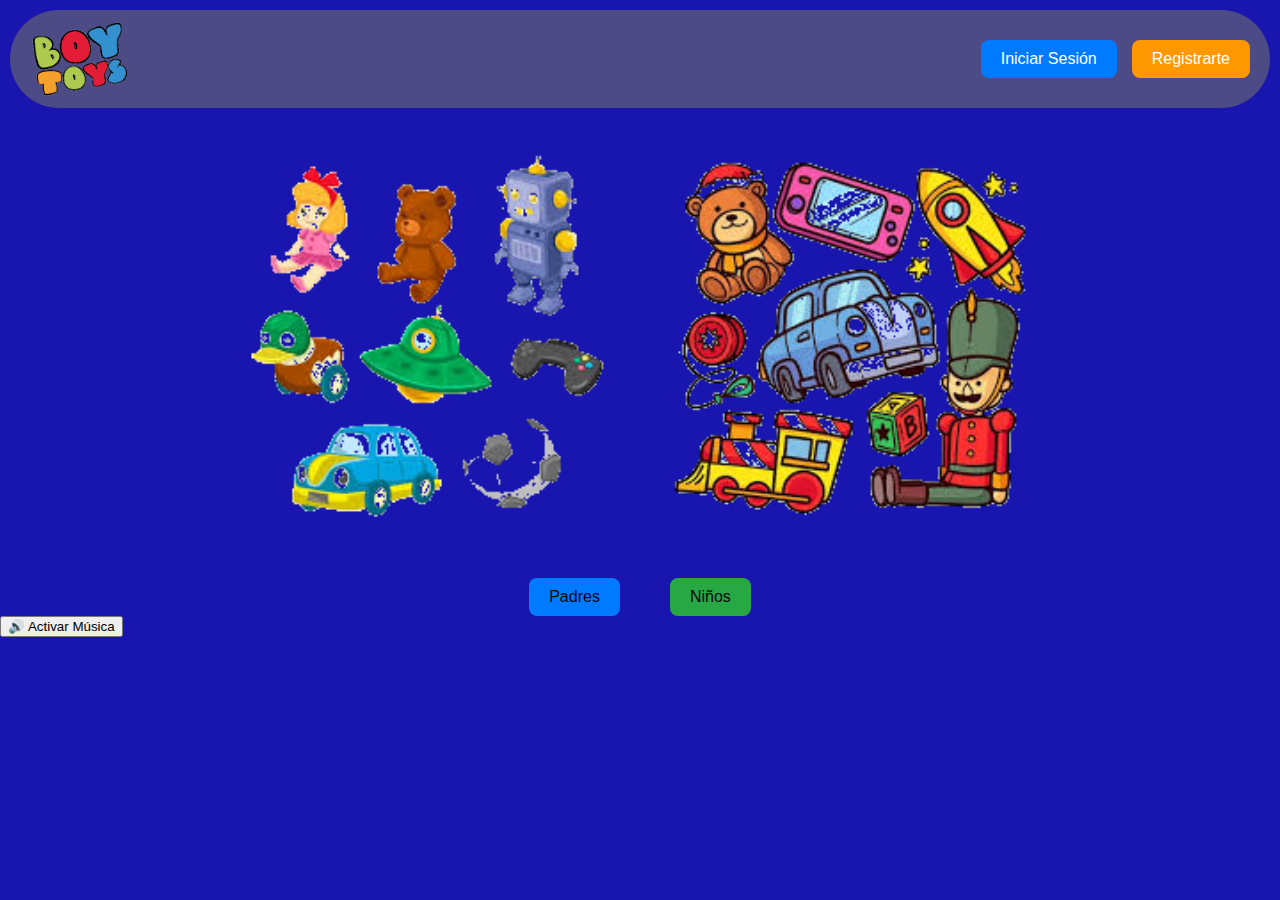
<file: index.html>
<!DOCTYPE html>
<html lang="es">
<head>
    <meta charset="UTF-8">
    <meta name="viewport" content="width=device-width, initial-scale=1.0">
    <link rel="stylesheet" href="style.css">
    <title>TOY-BOY</title>
</head>
<body>
    <header>
        <img class="logo" src="imagenes/logo.png" alt="logo">

        <nav id="navSesion">
            <button class="btn sesion" onclick="abrirModalSesion()">Iniciar Sesión</button>
            <button class="btn registro" onclick="abrirModal()">Registrarte</button>
        </nav>
    
        <div id="perfilUsuario" class="perfil oculto">
            <img src="imagenes/perfil.png" alt="Perfil">
            <span id="nombreUsuario">Usuario</span>
            <span class="flecha">▼</span>
            <button onclick="cerrarSesion()">Cerrar Sesión</button>
        </div>
    </header>    
    
    <div class="inicios">
        <img src="imagenes/juguetes 1.png" alt="Juguetes 1">
        <img src="imagenes/juguetes 2.png" alt="Juguetes 2">
    </div>

    <div class="botones">
        <button class="btn padres" onclick="window.open('paginas alternas/padres.html', '_blank')">Padres</button>
        <button class="btn niños"  onclick="window.open('paginas alternas/niños-niñas.html', '_blank')">Niños</button>
    </div>
    
    <audio id="audioFondo" loop>
        <source src="musica/Runaway.mp3" type="audio/mpeg">
        Tu navegador no soporta audio.
    </audio>
    
    <button id="btnMusica">🔊 Activar Música</button>

    <!--Modal de registro-->

    <div id="modalRegistro" class="modal">
        <div class="modal-content">
            <span class="close" onclick="cerrarModal()">&times;</span>
            <h2>registro</h2>
            <form>
                <label for="nombres y apellidos">Nombres y Apellidos</label>
                <input type="text" id="nombre" placeholder="Jose Perez" required>

                <label for="correo">Correo:</label>
                <input type="text" id="correo" placeholder="jose1230@gmail.com" required> 

                <label for="password">Contraseña:</label>
                <input type="text" id="password" placeholder="********" required>

                <button type="submit" class="btn registro">Registrarse</button>
            </form>
        </div>
    </div>

    <!--Modal iniciar secion-->
    
    <div id="modalSesion1" class="modal1">
        <div class="modal-content1">
            <span class="close1" onclick="cerrarModalSesion()">&times;</span>
            <h2>Iniciar Sesión</h2>
            <form>
                <label for="correo">Correo:</label>
                <input type="email" id="correoSesion" placeholder="correo@gmail.com" required>
    
                <label for="password">Contraseña:</label>
                <input type="password" id="passwordSesion" placeholder="********" required>
    
                <button type="submit" class="btn sesion">Ingresar</button>
            </form>
        </div>
    </div>

    <script src="index.js"></script>
    <script src="jssesioni.js"></script>
</body>
</html>
</file>
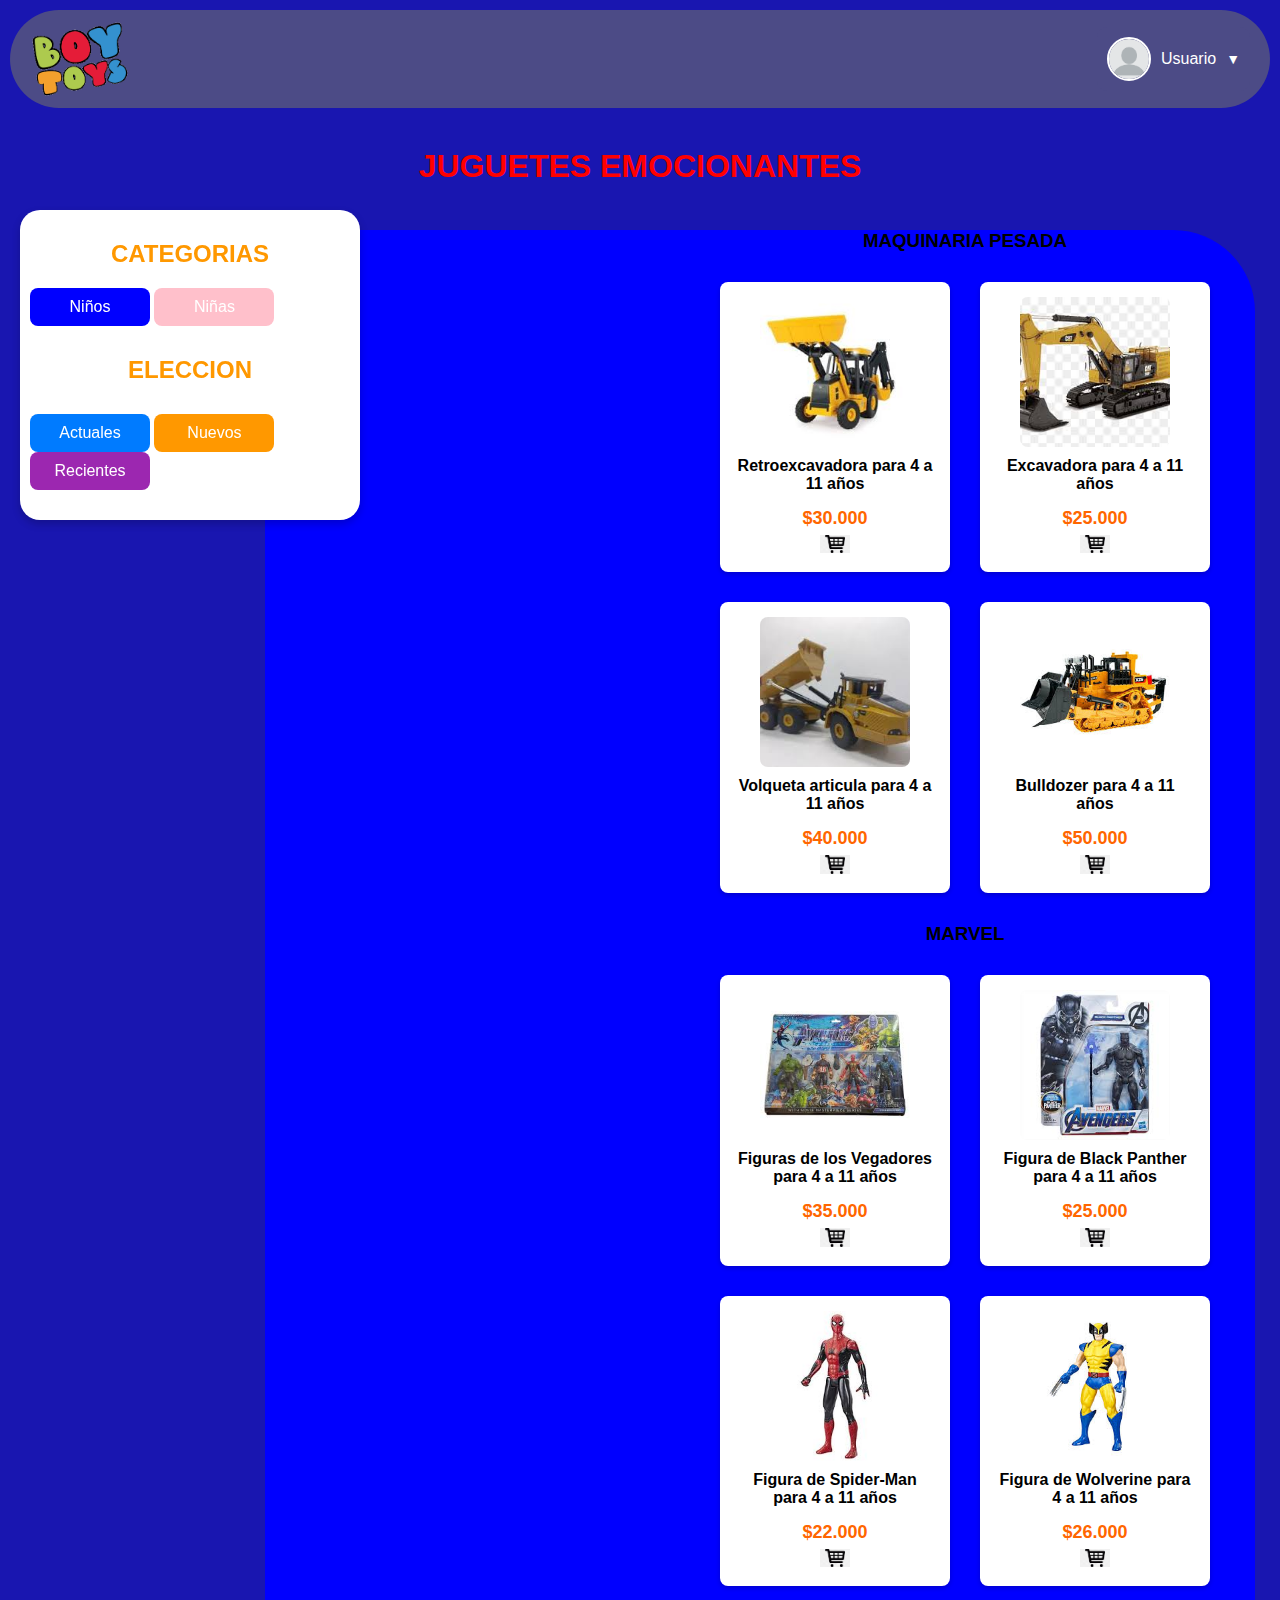
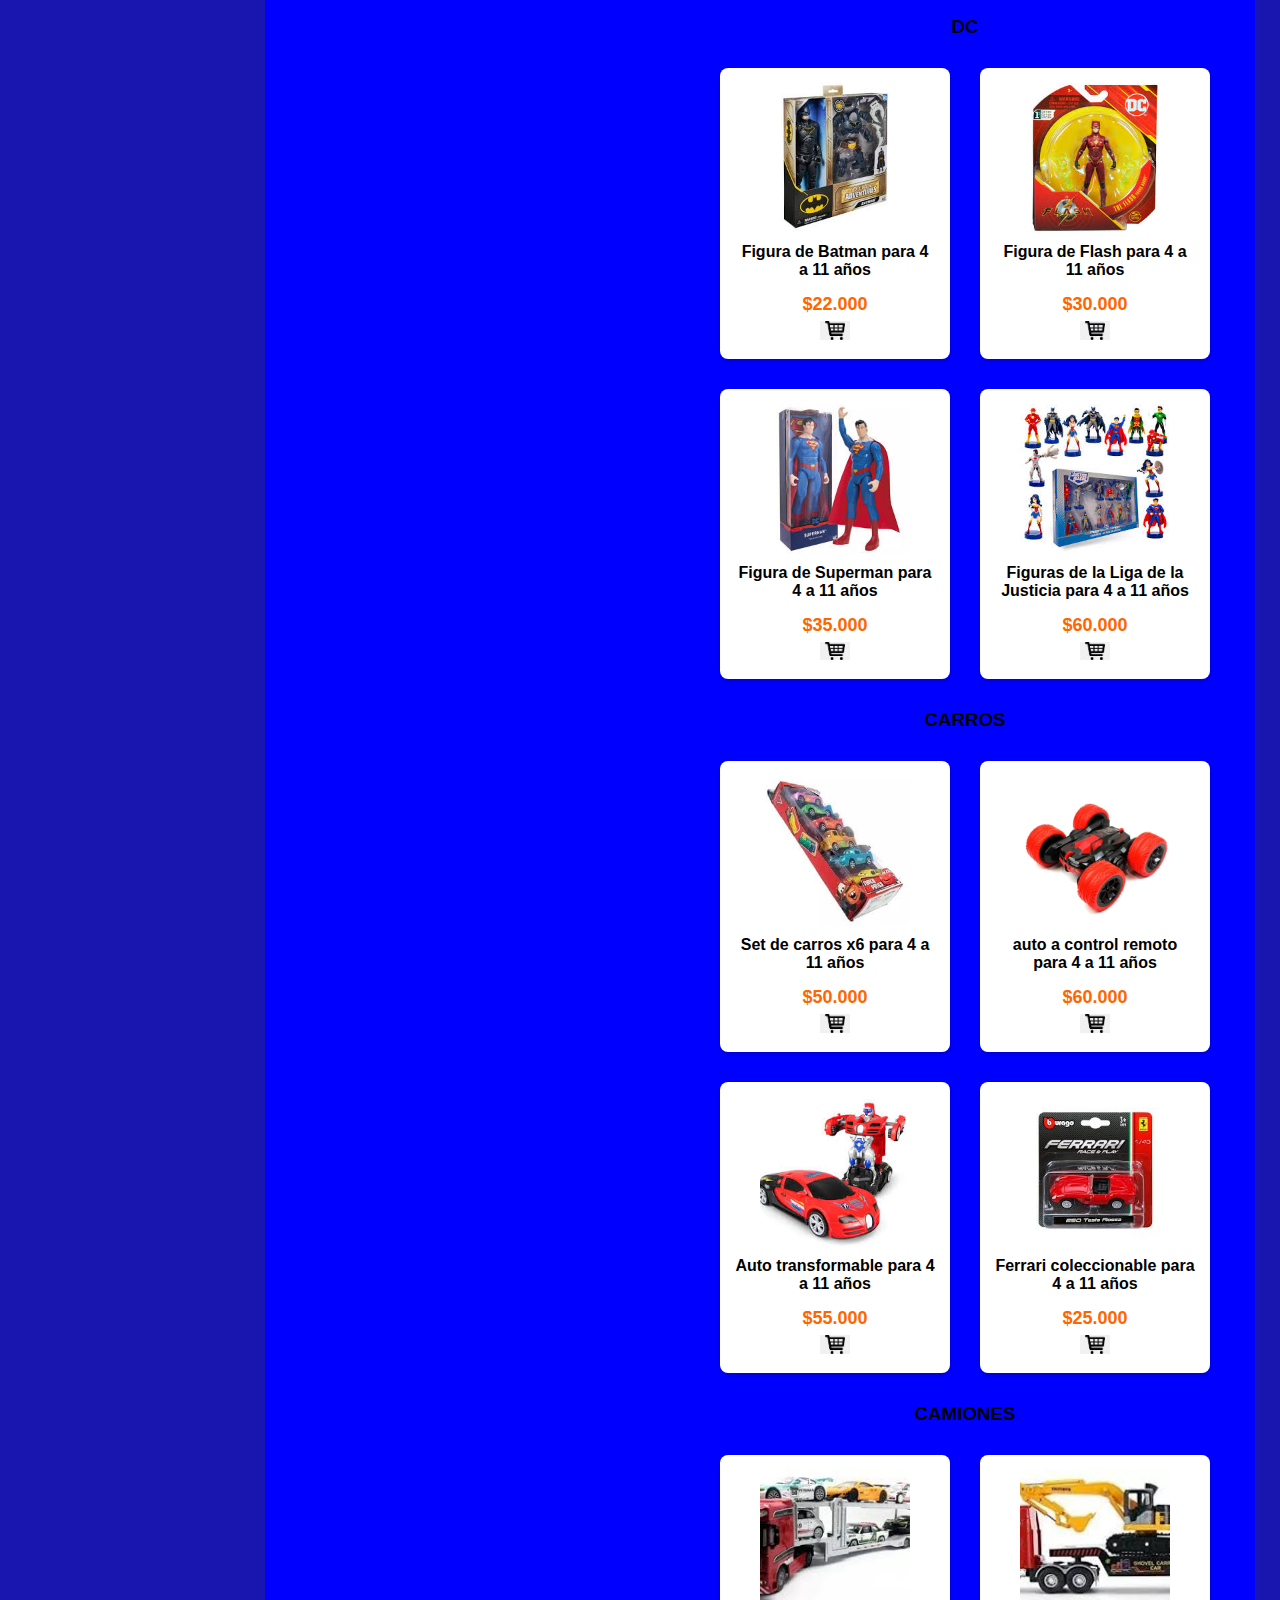
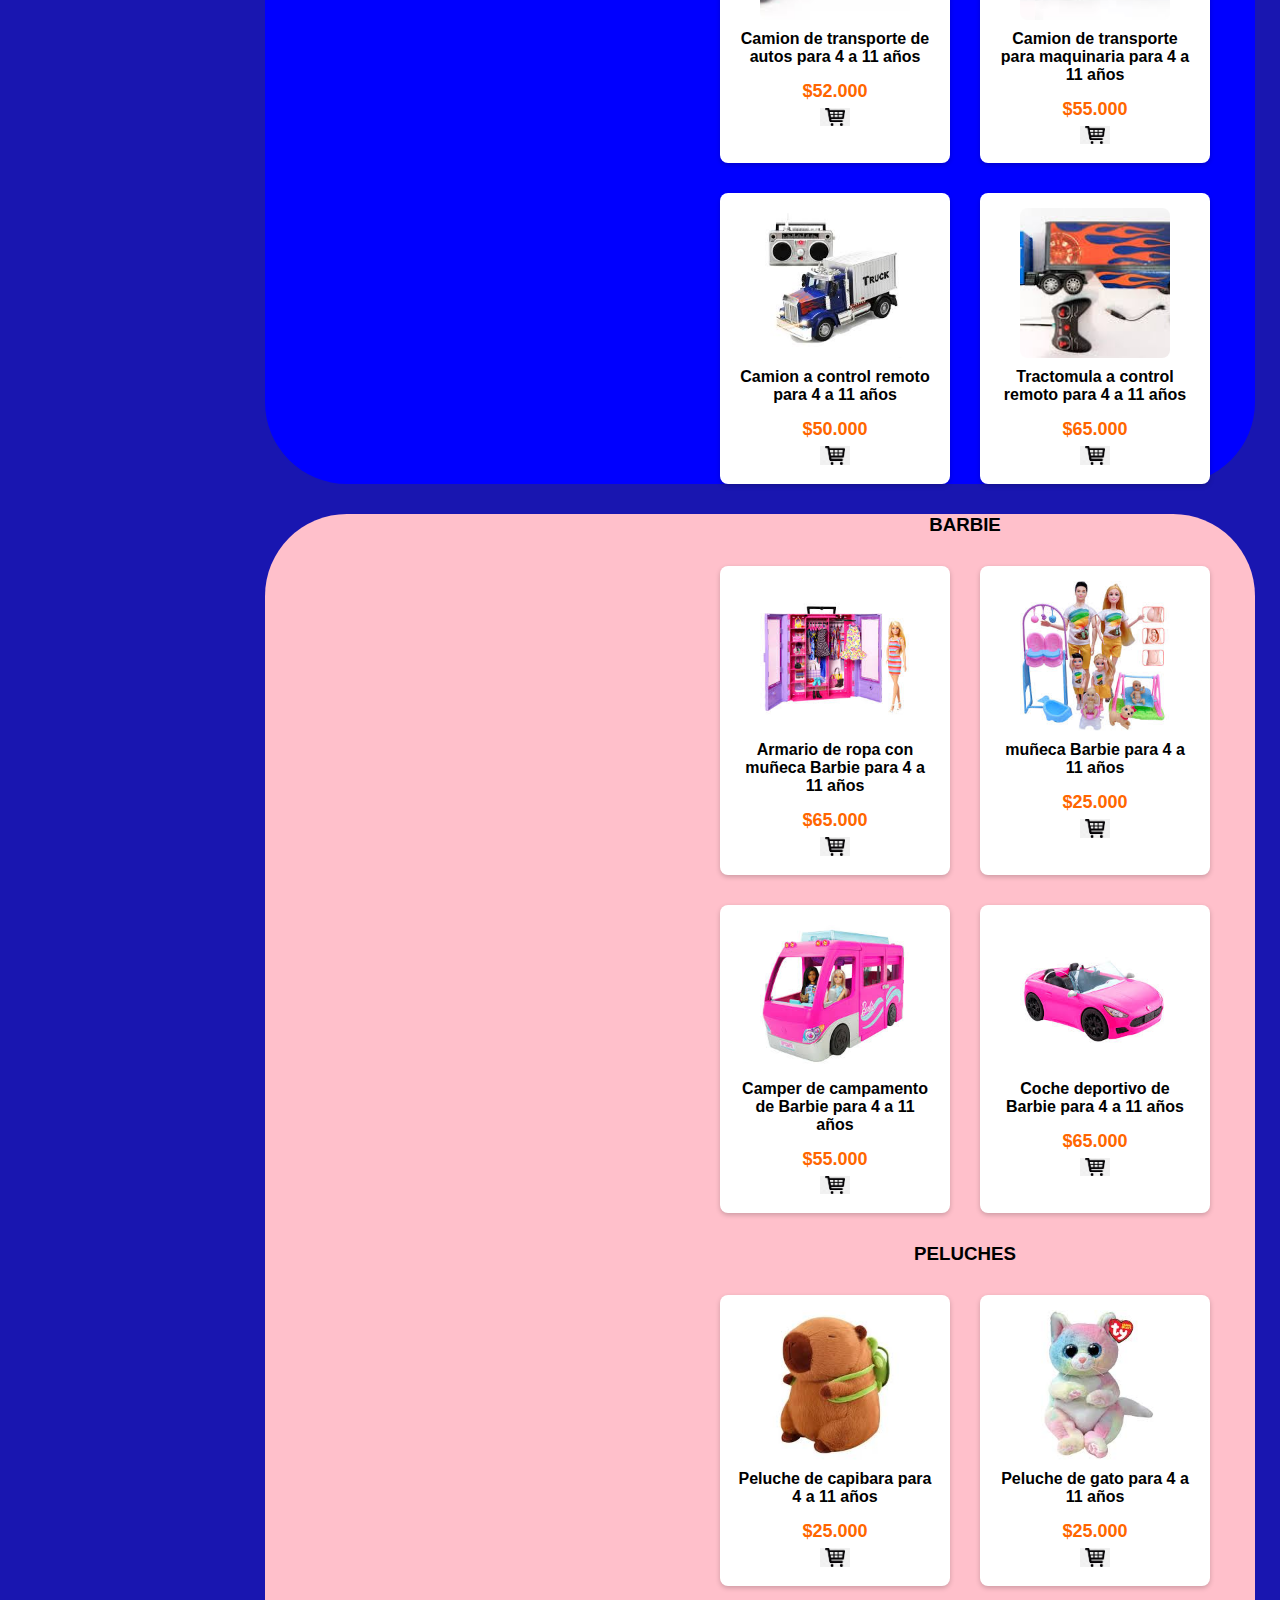
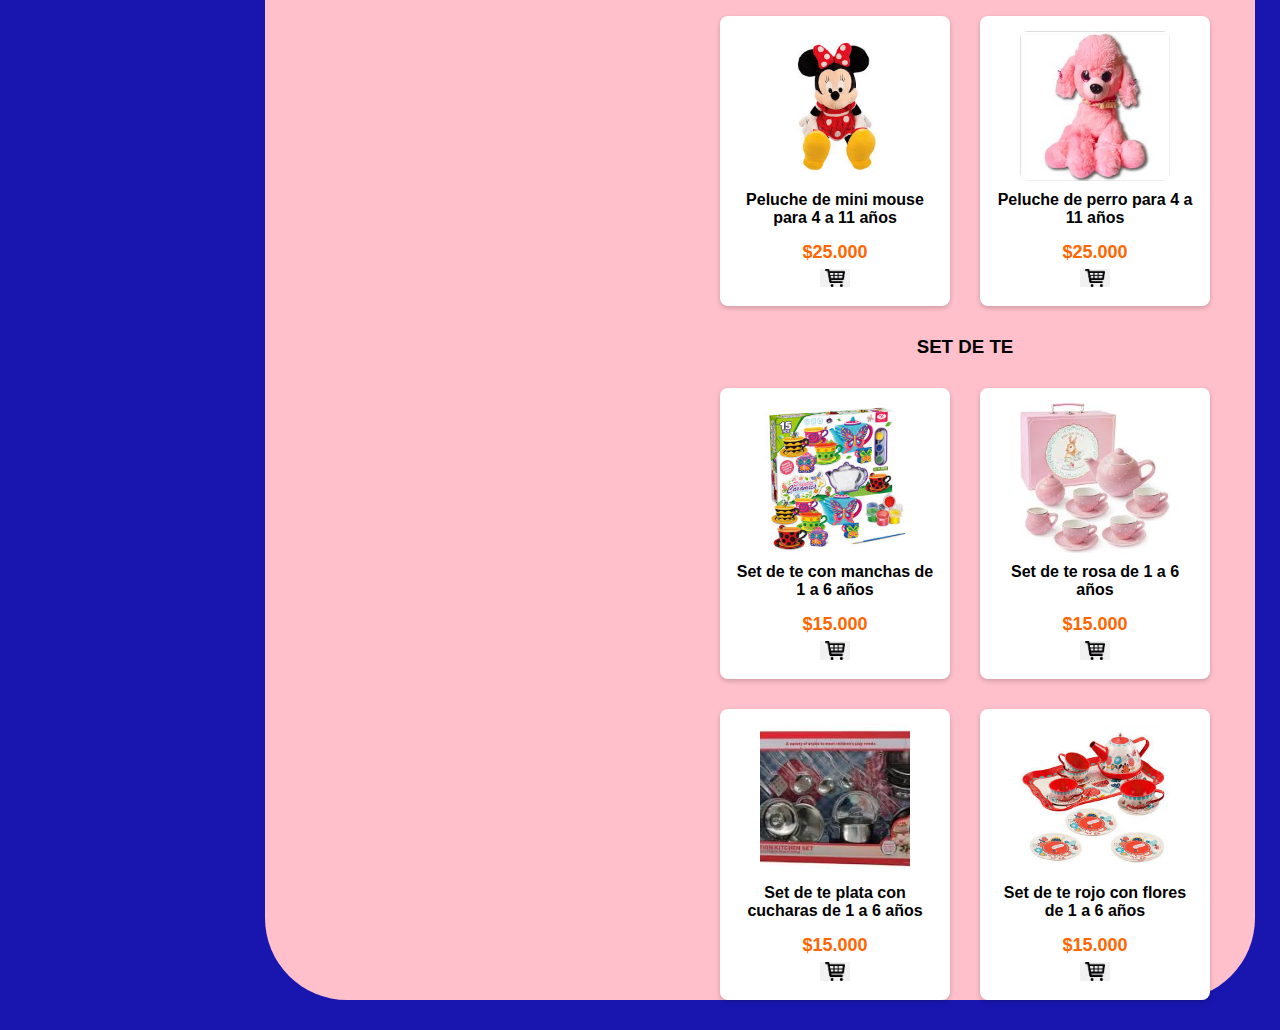
<file: paginas alternas/niños-niñas.html>
<!DOCTYPE html>
<html lang="es">
<head>
    <meta charset="UTF-8">
    <meta name="viewport" content="width=device-width, initial-scale=1.0">
    <link rel="stylesheet" href="../paginas de estilos/pagina2.css">
    <title>Categorías - Niños</title>
</head>
<body>
    <header>
        <img class="logo" src="../imagenes/logo.png" alt="logo">
        
        <div id="perfilUsuario" class="perfil">
            <img src="../imagenes/perfil.png" alt="Perfil" class="img-perfil">
            <span id="nombreUsuario">Usuario</span>
            <span class="flecha" onclick="toggleMenu()">▼</span>
    
            <!-- menu desplegable -->
            <div id="menuUsuario" class="menu-usuario">
                <ul>
                    <li><a href="#">Perfil</a></li>
                    <li><a href="#">Configuración</a></li>
                    <li><a href="#" onclick="cerrarSesion()">Cerrar Sesión</a></li>
                </ul>
            </div>
        </div>
    </header>
    
    <h1>JUGUETES EMOCIONANTES</h1>

    <div class="t-t">
        <div class="categorias-botones">
            <aside class="categorias">
                <h2 class="cat">CATEGORIAS</h2>
                <button class="btn niños">Niños</button>
                <button class="btn niñas">Niñas</button>
            </aside>
            
            <h2 class="cat">ELECCION</h2>    
            <div class="filtros">
                <button class="btn actuales">Actuales</button>
                <button class="btn nuevos">Nuevos</button>
                <button class="btn recientes">Recientes</button>
            </div>      
        </div>    
    </div>   

    <!--productos a vender-->

    <main class=" cat-niños">
        <h3 class="sub">MAQUINARIA PESADA</h3>
        <section class="productos">
            <div class="producto" data-id="1">
                <img class="imagen-producto" src="../imagenes/imagenes productos/niños/retroexcavadora.jpg" alt="Retroexcavadora">
                <h3 class="nombre-producto">Retroexcavadora para 4 a 11 años</h3>
                <p class="precio-producto"><strong>$30.000</strong></p>
                <button class="btn-carrito" onclick="agregarAlCarrito(this)">
                    <img src="../imagenes/carrito.png" alt="Agregar al carrito">
                </button>                
            </div>
            
            <div class="producto" data-id="2">
                <img class="imagen-producto" src="../imagenes/imagenes productos/niños/excavadora.jpg" alt="Producto">
                <h3 class="nombre-producto">Excavadora para 4 a 11 años</h3>
                <p class="precio-producto"><strong>$25.000</strong></p>
                <button class="btn-carrito" onclick="agregarAlCarrito(this)">
                    <img src="../imagenes/carrito.png" alt="Agregar al carrito">
                </button>                
            </div>
            <div class="producto" data-id="3">
                <img class="imagen-producto" src="../imagenes/imagenes productos/niños//volqueta.jpg" alt="Producto">
                <h3 class="nombre-producto">Volqueta articula para 4 a 11 años</h3>
                <p class="precio-producto"><strong>$40.000</strong></p>
                <button class="btn-carrito" onclick="agregarAlCarrito(this)">
                    <img src="../imagenes/carrito.png" alt="Agregar al carrito">
                </button>                
            </div>
            <div class="producto" data-id="4">
                <img class="imagen-producto" src="../imagenes/imagenes productos/niños/bulldozer.jpg" alt="Producto">
                <h3 class="nombre-producto">Bulldozer para 4 a 11 años</h3>
                <p class="precio-producto"><strong>$50.000</strong></p>
                <button class="btn-carrito" onclick="agregarAlCarrito(this)">
                    <img src="../imagenes/carrito.png" alt="Agregar al carrito">
                </button>                
            </div>
        </section>
    
        <h3 class="sub">MARVEL</h3>
    
        <section class="productos"> 
            <div class="producto" data-id="5">
                <img class="imagen-producto" src="../imagenes/imagenes productos/niños/vengadores.jpg" alt="Producto">
                <h3 class="nombre-producto">Figuras de los Vegadores para 4 a 11 años</h3>
                <p class="precio-producto"><strong>$35.000</strong></p>
                <button class="btn-carrito" onclick="agregarAlCarrito(this)">
                    <img src="../imagenes/carrito.png" alt="Agregar al carrito">
                </button>                
            </div>
            <div class="producto" data-id="6">
                <img class="imagen-producto" src="../imagenes/imagenes productos/niños/black panther.jpg" alt="Producto">
                <h3 class="nombre-producto">Figura de Black Panther para 4 a 11 años</h3>
                <p class="precio-producto"><strong>$25.000</strong></p>
                <button class="btn-carrito" onclick="agregarAlCarrito(this)">
                    <img src="../imagenes/carrito.png" alt="Agregar al carrito">
                </button>                
            </div>
            <div class="producto" data-id="7">
                <img class="imagen-producto" src="../imagenes/imagenes productos/niños/spiderman.jpg" alt="Producto">
                <h3 class="nombre-producto">Figura de Spider-Man para 4 a 11 años</h3>
                <p class="precio-producto"><strong>$22.000</strong></p>
                <button class="btn-carrito" onclick="agregarAlCarrito(this)">
                    <img src="../imagenes/carrito.png" alt="Agregar al carrito">
                </button>                
            </div>
            <div class="producto" data-id="8">
                <img class="imagen-producto" src="../imagenes/imagenes productos/niños/wolverine.jpg" alt="Producto">
                <h3 class="nombre-producto">Figura de Wolverine para 4 a 11 años</h3>
                <p class="precio-producto"><strong>$26.000</strong></p>
                <button class="btn-carrito" onclick="agregarAlCarrito(this)">
                    <img src="../imagenes/carrito.png" alt="Agregar al carrito">
                </button>                
            </div>
        </section> 
        
        <h3 class="sub">DC</h3>
    
        <section class="productos">
            <div class="producto" data-id="9">
                <img class="imagen-producto" src="../imagenes/imagenes productos/niños/batman.jpg" alt="Producto">
                <h3 class="nombre-producto">Figura de Batman para 4 a 11 años</h3>
                <p class="precio-producto"><strong>$22.000</strong></p>
                <button class="btn-carrito" onclick="agregarAlCarrito(this)">
                    <img src="../imagenes/carrito.png" alt="Agregar al carrito">
                </button>                
            </div>
            <div class="producto" data-id="10">
                <img class="imagen-producto" src="../imagenes/imagenes productos/niños/flash.jpg" alt="Producto">
                <h3 class="nombre-producto">Figura de Flash para 4 a 11 años</h3>
                <p class="precio-producto"><strong>$30.000</strong></p>
                <button class="btn-carrito" onclick="agregarAlCarrito(this)">
                    <img src="../imagenes/carrito.png" alt="Agregar al carrito">
                </button>                
            </div>
            <div class="producto" data-id="11">
                <img class="imagen-producto" src="../imagenes/imagenes productos/niños/superman.jpg" alt="Producto">
                <h3 class="nombre-producto">Figura de Superman para 4 a 11 años</h3>
                <p class="precio-producto"><strong>$35.000</strong></p>
                <button class="btn-carrito" onclick="agregarAlCarrito(this)">
                    <img src="../imagenes/carrito.png" alt="Agregar al carrito">
                </button>                
            </div>
            <div class="producto" data-id="12">
                <img class="imagen-producto" src="../imagenes/imagenes productos/niños/liga de la justicia.jpg" alt="Producto">
                <h3 class="nombre-producto">Figuras de la Liga de la Justicia para 4 a 11 años</h3>
                <p class="precio-producto"><strong>$60.000</strong></p>
                <button class="btn-carrito" onclick="agregarAlCarrito(this)">
                    <img src="../imagenes/carrito.png" alt="Agregar al carrito">
                </button>                
            </div>
        </section>
    
        <h3 class="sub">CARROS</h3>
    
        <section class="productos">
            <div class="producto" data-id="13">
                <img class="imagen-producto" src="../imagenes/imagenes productos/niños/set de carros.jpg" alt="Producto">
                <h3 class="nombre-producto">Set de carros x6 para 4 a 11 años</h3>
                <p class="precio-producto"><strong>$50.000</strong></p>
                <button class="btn-carrito" onclick="agregarAlCarrito(this)">
                    <img src="../imagenes/carrito.png" alt="Agregar al carrito">
                </button>                
            </div>
            <div class="producto" data-id="14">
                <img class="imagen-producto" src="../imagenes/imagenes productos/niños/carro a control remoto.webp" alt="Producto">
                <h3 class="nombre-producto">auto a control remoto para 4 a 11 años</h3>
                <p class="precio-producto"><strong>$60.000</strong></p>
                <button class="btn-carrito" onclick="agregarAlCarrito(this)">
                    <img src="../imagenes/carrito.png" alt="Agregar al carrito">
                </button>                
            </div>
            <div class="producto" data-id="15">
                <img class="imagen-producto" src="../imagenes/imagenes productos/niños/auto transformable.jpg" alt="Producto">
                <h3 class="nombre-producto">Auto transformable para 4 a 11 años</h3>
                <p class="precio-producto"><strong>$55.000</strong></p>
                <button class="btn-carrito" onclick="agregarAlCarrito(this)">
                    <img src="../imagenes/carrito.png" alt="Agregar al carrito">
                </button>                
            </div>
            <div class="producto" data-id="16">
                <img class="imagen-producto" src="../imagenes/imagenes productos/niños/ferrari.jpg" alt="Producto">
                <h3 class="nombre-producto">Ferrari coleccionable para 4 a 11 años</h3>
                <p class="precio-producto"><strong>$25.000</strong></p>
                <button class="btn-carrito" onclick="agregarAlCarrito(this)">
                    <img src="../imagenes/carrito.png" alt="Agregar al carrito">
                </button>                
            </div>
        </section>
    
        <h3 class="sub">CAMIONES</h3>
    
        <section class="productos" data-id="17">
            <div class="producto">
                <img class="imagen-producto" src="../imagenes/imagenes productos/niños/niñera.jpg" alt="Producto">
                <h3 class="nombre-producto">Camion de transporte de autos para 4 a 11 años</h3>
                <p class="precio-producto"><strong>$52.000</strong></p>
                <button class="btn-carrito" onclick="agregarAlCarrito(this)">
                    <img src="../imagenes/carrito.png" alt="Agregar al carrito">
                </button>                
            </div>
            <div class="producto" data-id="18">
                <img class="imagen-producto" src="../imagenes/imagenes productos/niños/cama baja.jpg" alt="Producto">
                <h3 class="nombre-producto">Camion de transporte para maquinaria para 4 a 11 años</h3>
                <p class="precio-producto"><strong>$55.000</strong></p>
                <button class="btn-carrito" onclick="agregarAlCarrito(this)">
                    <img src="../imagenes/carrito.png" alt="Agregar al carrito">
                </button>                
            </div>
            <div class="producto" data-id="19">
                <img class="imagen-producto" src="../imagenes/imagenes productos/niños/camion remoto.jpg" alt="Producto">
                <h3 class="nombre-producto">Camion a control remoto para 4 a 11 años</h3>
                <p class="precio-producto"><strong>$50.000</strong></p>
                <button class="btn-carrito" onclick="agregarAlCarrito(this)">
                    <img src="../imagenes/carrito.png" alt="Agregar al carrito">
                </button>                
            </div>
            <div class="producto" data-id="20">
                <img class="imagen-producto" src="../imagenes/imagenes productos/niños/camion control remoto.jpg" alt="Producto">
                <h3 class="nombre-producto">Tractomula a control remoto para 4 a 11 años</h3>
                <p class="precio-producto"><strong>$65.000</strong></p>
                <button class="btn-carrito" onclick="agregarAlCarrito(this)">
                    <img src="../imagenes/carrito.png" alt="Agregar al carrito">
                </button>                
            </div>
        </section>
    </main>
    
    <main class="cat-niñas">
        <h3 class="sub">BARBIE</h3>

        <section class="productos">
            <div class="producto" data-id="21">
                <img class="imagen-producto" src="../imagenes/imagenes productos/niñas/armario barbie.jpg" alt="Producto">
                <h3 class="nombre-producto">Armario de ropa con muñeca Barbie para 4 a 11 años</h3>
                <p class="precio-producto"><strong>$65.000</strong></p>
                <button class="btn-carrito" onclick="agregarAlCarrito(this)">
                    <img src="../imagenes/carrito.png" alt="Agregar al carrito">
                </button>                
            </div>
            <div class="producto" data-id="22">
                <img class="imagen-producto" src="../imagenes/imagenes productos/niñas/muñecas.jpg" alt="Producto">
                <h3 class="nombre-producto">muñeca Barbie para 4 a 11 años</h3>
                <p class="precio-producto"><strong>$25.000</strong></p>
                <button class="btn-carrito" onclick="agregarAlCarrito(this)">
                    <img src="../imagenes/carrito.png" alt="Agregar al carrito">
                </button>                
            </div>
            <div class="producto" data-id="23">
                <img class="imagen-producto" src="../imagenes/imagenes productos/niñas/camper.jpg" alt="Producto">
                <h3 class="nombre-producto">Camper de campamento de Barbie para 4 a 11 años</h3>
                <p class="precio-producto"><strong>$55.000</strong></p>
                <button class="btn-carrito" onclick="agregarAlCarrito(this)">
                    <img src="../imagenes/carrito.png" alt="Agregar al carrito">
                </button>                
            </div>
            <div class="producto" data-id="24">
                <img class="imagen-producto" src="../imagenes/imagenes productos/niñas/coche barbie.jpg" alt="Producto">
                <h3 class="nombre-producto">Coche deportivo de Barbie para 4 a 11 años</h3>
                <p class="precio-producto"><strong>$65.000</strong></p>
                <button class="btn-carrito" onclick="agregarAlCarrito(this)">
                    <img src="../imagenes/carrito.png" alt="Agregar al carrito">
                </button>                
            </div>
        </section>

        <h3 class="sub">PELUCHES</h3>

        <section class="productos">
            <div class="producto" data-id="25">
                <img class="imagen-producto" src="../imagenes/imagenes productos/niñas/peluche capibara.jpg" alt="Producto">
                <h3 class="nombre-producto">Peluche de capibara para 4 a 11 años</h3>
                <p class="precio-producto"><strong>$25.000</strong></p>
                <button class="btn-carrito" onclick="agregarAlCarrito(this)">
                    <img src="../imagenes/carrito.png" alt="Agregar al carrito">
                </button>                
            </div>
            <div class="producto" data-id="26">
                <img class="imagen-producto" src="../imagenes/imagenes productos/niñas/peluche gato.jpg" alt="Producto">
                <h3 class="nombre-producto">Peluche de gato para 4 a 11 años</h3>
                <p class="precio-producto"><strong>$25.000</strong></p>
                <button class="btn-carrito" onclick="agregarAlCarrito(this)">
                    <img src="../imagenes/carrito.png" alt="Agregar al carrito">
                </button>                
            </div>
            <div class="producto" data-id="27">
                <img class="imagen-producto" src="../imagenes/imagenes productos/niñas/peluche mini.jpg" alt="Producto">
                <h3 class="nombre-producto">Peluche de mini mouse para 4 a 11 años</h3>
                <p class="precio-producto"><strong>$25.000</strong></p>
                <button class="btn-carrito" onclick="agregarAlCarrito(this)">
                    <img src="../imagenes/carrito.png" alt="Agregar al carrito">
                </button>                
            </div>
            <div class="producto" data-id="28">
                <img class="imagen-producto" src="../imagenes/imagenes productos/niñas/peluche perro.jpg" alt="Producto">
                <h3 class="nombre-producto">Peluche de perro para 4 a 11 años</h3>
                <p class="precio-producto"><strong>$25.000</strong></p>
                <button class="btn-carrito" onclick="agregarAlCarrito(this)">
                    <img src="../imagenes/carrito.png" alt="Agregar al carrito">
                </button>                
            </div>
        </section>

        <h3 class="sub">SET DE TE </h3>

        <section class="productos">
            <div class="producto" data-id="29">
                <img class="imagen-producto" src="../imagenes/imagenes productos/niñas/set de te con manchas.jpg" alt="Producto">
                <h3 class="nombre-producto">Set de te con manchas de 1 a 6 años</h3>
                <p class="precio-producto"><strong>$15.000</strong></p>
                <button class="btn-carrito" onclick="agregarAlCarrito(this)">
                    <img src="../imagenes/carrito.png" alt="Agregar al carrito">
                </button>                
            </div>
            <div class="producto" data-id="30">
                <img class="imagen-producto" src="../imagenes/imagenes productos/niñas/set de te rosa.jpg" alt="Producto">
                <h3 class="nombre-producto">Set de te rosa de 1 a 6 años</h3>
                <p class="precio-producto"><strong>$15.000</strong></p>
                <button class="btn-carrito" onclick="agregarAlCarrito(this)">
                    <img src="../imagenes/carrito.png" alt="Agregar al carrito">
                </button>                
            </div>
            <div class="producto" data-id="31">
                <img class="imagen-producto" src="../imagenes/imagenes productos/niñas/set de te de plata.jpg" alt="Producto">
                <h3 class="nombre-producto">Set de te plata con cucharas de 1 a 6 años</h3>
                <p class="precio-producto"><strong>$15.000</strong></p>
                <button class="btn-carrito" onclick="agregarAlCarrito(this)">
                    <img src="../imagenes/carrito.png" alt="Agregar al carrito">
                </button>                
            </div>
            <div class="producto" data-id="32"> 
                <img class="imagen-producto" src="../imagenes/imagenes productos/niñas/set de te rojo.jpg" alt="Producto">
                <h3 class="nombre-producto">Set de te rojo con flores de 1 a 6 años</h3>
                <p class="precio-producto"><strong>$15.000</strong></p>
                <button class="btn-carrito" onclick="agregarAlCarrito(this)">
                    <img src="../imagenes/carrito.png" alt="Agregar al carrito">
                </button>                
            </div>
        </section>
    </main>

    <script src="../paginas java/pagina2.js"></script>
</body>
</html>
</file>
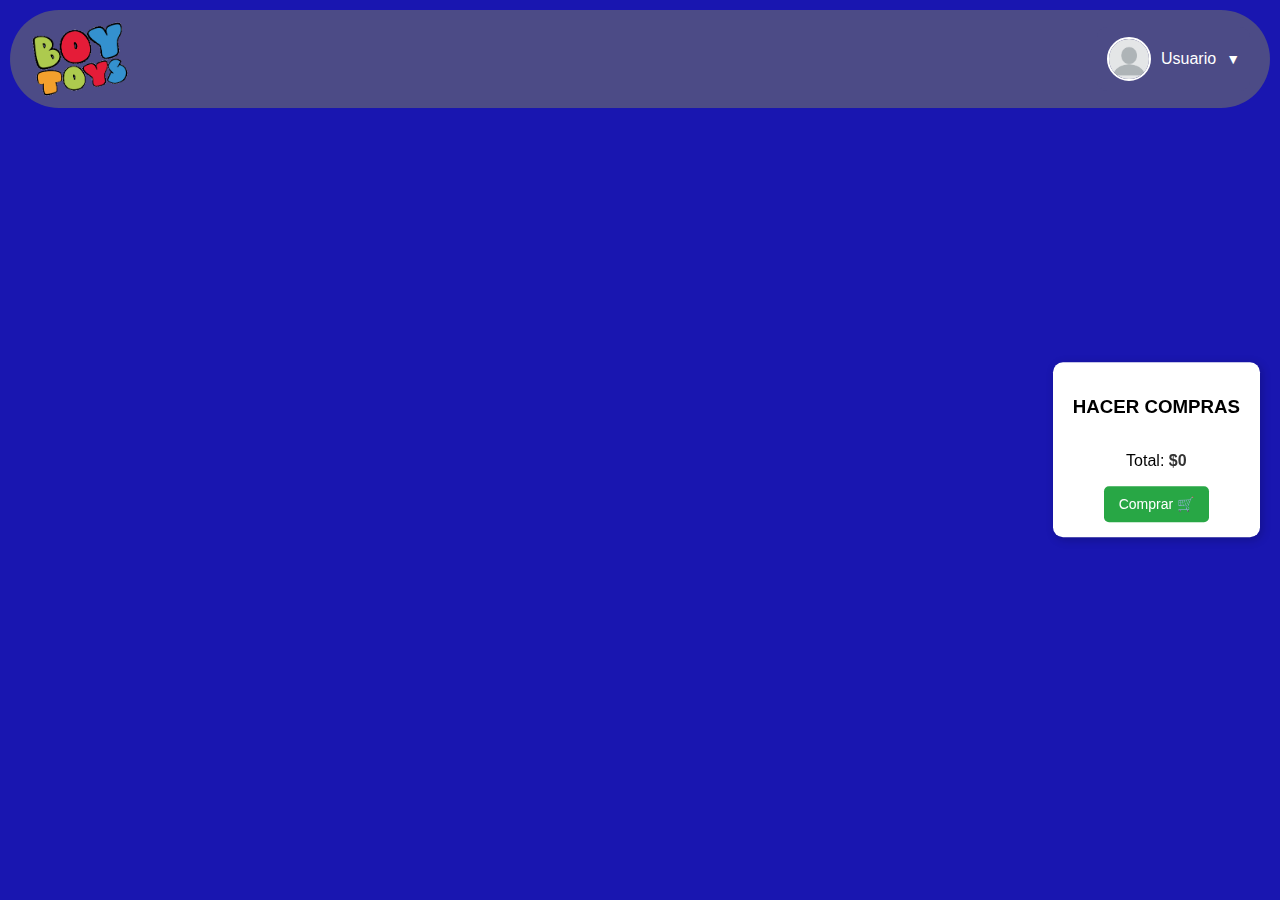
<file: paginas alternas/padres.html>
<!DOCTYPE html>
<html lang="en">
<head>
    <meta charset="UTF-8">
    <meta name="viewport" content="width=device-width, initial-scale=1.0">
    <link rel="stylesheet" href="../paginas de estilos/pagina3p.css">
    <title>padres</title>
</head>
<body>
    <header>
        <img class="logo" src="../imagenes/logo.png" alt="logo">
        
        <div id="perfilUsuario" class="perfil">
            <img src="../imagenes/perfil.png" alt="Perfil" class="img-perfil">
            <span id="nombreUsuario">Usuario</span>
            <span class="flecha" onclick="toggleMenu()">▼</span>
    
            <!-- menu desplegable -->
            <div id="menuUsuario" class="menu-usuario">
                <ul>
                    <li><a href="#">Perfil</a></li>
                    <li><a href="#">Configuración</a></li>
                    <li><a href="#" onclick="cerrarSesion()">Cerrar Sesión</a></li>
                </ul>
            </div>
        </div>
    </header>

    <div id="carrito-container"></div>

    <div id="resumen-carrito">
        <h3>HACER COMPRAS</h3>
        <p>Total: <span id="precio-total">$0</span></p>
        <button id="btn-comprar">Comprar 🛒</button>
    </div>

    <!-- Modal de Métodos de Pago -->
    <div id="modal-pago" class="modal">
        <div class="modal-contenido">
            <span class="cerrar">&times;</span>
            <h2>Selecciona un método de pago</h2>
            <button class="btn-pago" data-metodo="pse">PSE</button>
            <button class="btn-pago" data-metodo="daviplata">Daviplata / Nequi</button>
            <button class="btn-pago" data-metodo="tarjeta">Tarjeta de Crédito</button>
            <button class="btn-pago" data-metodo="efectivo">Efectivo</button>
            <p id="codigo-pago" style="display: none; font-weight: bold;"></p>
        </div>
    </div>

    <script src="../paginas java/pagina3p.js"></script>
</body>
</html>
</file>
<file: style.css>
body {
    background-color: #1916b0;
    font-family: Arial, sans-serif;
    margin: 0;
    padding: 0;
}

.logo {
    width: 100px;
}

header {
    display: flex;
    justify-content: space-between;
    align-items: center;
    padding: 10px 20px;
    background-color: #4c4b86;
    color: white;
    border-radius: 100px;
    margin: 10px;
}

nav {
    display: flex;
    gap: 15px;
}

.btn {
    padding: 10px 20px;
    font-size: 16px;
    border: none;
    border-radius: 8px;
    cursor: pointer;
    transition: 0.3s;
}

.sesion {
    background-color: #007bff;
    color: white;
}

.registro {
    background-color: #ff9800;
    color: white;
}

.btn:hover {
    opacity: 0.8;
}

.inicios {
    display: flex;
    justify-content: center;
    gap: 20px;
    padding: 20px;
}

.inicios img {
    width: 400px;
    height: auto;
    border-radius: 10px;
}

.perfil {
    display: flex;
    align-items: center;
    gap: 10px;
}

.perfil img {
    width: 40px;
    height: 40px;
    border-radius: 50%;
}

.oculto {
    display: none;
}

.flecha {
    font-size: 18px;
    cursor: pointer;
}


/*botones padre y niños*/
.botones {
    display: flex;
    justify-content: center;
    gap: 50px;
    margin-top: 20px;
}

.padres {
    background-color: #007bff;
    color: rgb(7, 4, 4);
}

.niños {
    background-color: #28a745;
    color: rgb(7, 4, 4);
}

/*modal*/
.modal{
    display: none;
    position: fixed;
    z-index: 1000;
    left: 0;
    top: 0;
    width: 100%;
    height: 100%;
    justify-content: center;
    background-color: rgba(0, 0, 0, 0.5);
    align-items: center;
}

.modal-content{
    background-color: rgb(90, 80, 129);
    text-align: center;
    padding: 20px;
    width: 200px;
    border-radius: 10px;
    margin: 10px;
}

.close{
    top: 10px;
    right: 10px;
    font-size: 25px;
    cursor: pointer;
}

.input{
    padding: 10ppx;
    width: 100%;
    margin: 8px 0;
    border: 1px solid #ccc;
    border-radius: 5px;
}

.modal .registro{
    margin: 5px;
    width: 100px;
    color: blue;
    background-color: aqua;
    text-align: center;
}

/*modal iniciar secion*/
.modal1 {
    display: none;
    position: fixed;
    z-index: 1000;
    left: 0;
    top: 0;
    width: 100%;
    height: 100%;
    justify-content: center;
    background-color: rgba(0, 0, 0, 0.5);
    align-items: center;
}

.modal-content1 {
    background-color: rgb(90, 80, 129);
    text-align: center;
    padding: 20px;
    width: 200px;
    border-radius: 10px;
    margin: 10px;
}

.close1 {
    top: 10px;
    right: 10px;
    font-size: 25px;
    cursor: pointer;
}
</file>
<file: paginas de estilos/pagina2.css>
body {
    background-color: #1916b0;
    font-family: Arial, sans-serif;
    margin: 0;
    padding: 0;
}

.logo {
    width: 100px;
}

header {
    display: flex;
    justify-content: space-between;
    align-items: center;
    padding: 10px 20px;
    background-color: #4c4b86;
    color: white;
    border-radius: 100px;
    margin: 10px;
}

/* menu usuario*/

.perfil {
    position: relative;
    display: flex;
    align-items: center;
    gap: 10px;
    cursor: pointer;
    padding: 10px;
    background: #4c4b86;
    border-radius: 10px;
}

.img-perfil {
    width: 40px;
    height: 40px;
    border-radius: 50%;
    border: 2px solid white;
}

.flecha {
    font-size: 14px;
    cursor: pointer;
    color: white;
}

.menu-usuario {
    position: absolute;
    top: 50px;
    right: 0;
    background:#514edf;
    box-shadow: 0px 4px 8px rgba(0, 0, 0, 0.2);
    border-radius: 5px;
    width: 200px;
    display: none; /* Oculto por defecto */
    z-index: 100;
    padding: 5px 0;
}

.menu-usuario ul {
    list-style: none;
    padding: 0;
    margin: 0;
}

.menu-usuario ul li {
    padding: 10px;
    text-align: left;
}

.menu-usuario ul li a {
    text-decoration: none;
    color: black;
    display: block;
    text-align: center;
}

.menu-usuario ul li:hover {
    background: #ddd;
}

.mostrar {
    display: block !important; /* Muestra el menú cuando tiene esta clase */
}

/*titulo principal*/

h1{
    text-align: center;
    padding: 20px;
    margin: 20px;
    color: red;
    text-decoration: solid;
}

/*titulo catergotia*/

.t-t .cat{
    color: #ff9800;
    text-align: center;
}

/*botones niño y niña*/

.todo {
    display: flex;
    align-items: flex-start;
    gap: 200px; /* Espacio entre categorías y productos */
    padding: 20px;
}

.categorias-botones {
    position: fixed;
    top: 190px; 
    left: 20px;
    display: flex;
    flex-direction: column;
    gap: 10px;
    background-color: white;
    padding: 10px;
    border-radius: 20px;
    width: 25%;
    margin: 20px auto;
    box-shadow: 0px 4px 8px rgba(0, 0, 0, 0.2);
}

.categorias-botones .btn {
    padding: 10px 20px;
    font-size: 16px;
    border: none;
    border-radius: 8px;
    cursor: pointer;
    transition: 0.3s;
    width: 120px; 
    text-align: center;
}

.niños {
    background-color: blue;
    color: white;
}

.niñas {
    background-color: pink;
    color: white;
}

.categorias-botones .btn:hover {
    opacity: 0.8;
}


.filtro:hover {
    background-color: #1a1632;
}

/*botones opciones*/

.productos-container {
    top: 150px; 
    left: 150px; 
    display: flex;
    flex-direction: column;
    gap: 10px;
    text-align: center;
    border-radius: 8px;
}

.productos-container .btn {
    padding: 10px 20px;
    font-size: 16px;
    border: none;
    border-radius: 8px;
    cursor: pointer;
    transition: 0.3s;
    width: 248px; /* Tamaño uniforme */
    text-align: center;
}

.filtros {
    justify-content: center;
    gap: 10px;
    margin-bottom: 20px;
}

.actuales {
    background-color: #007bff;
    color: white;
}

.nuevos {
    background-color: #ff9800;
    color: white;
}

.recientes {
    background-color: #9c27b0;
    color: white;
}

.productos-container .btn:hover {
    opacity: 0.8;
}

/*niños*/
.cat-niños{
    background-color: blue ;
    margin: 25px 25px 25px 265px;
    padding-top: 5px 5px 5px 5px;
    border-radius: 82px;
}
.cat-niñas{
    background-color: pink ;
    margin: 25px 25px 25px 265px;
    padding-top: 5px 5px 5px 5px;
    border-radius: 82px;
}

/*productos*/

.productos {
    display: flex;
    flex-wrap: wrap;
    gap: 30px;
    justify-content: center;
    margin: 20px 20px 30px 430px;
}

.precio-producto {
    font-size: 18px;
    font-weight: bold;
    color: #ff6600;
    margin: 5px 0;
}


.sub{
    text-align: center;
    margin: 20px 20px 30px 430px;
    color: rgb(0, 0, 0);
    font-weight: bold;
}

.producto {
    display: flex;
    flex-direction: column;
    align-items: center;
    background-color: white;
    padding: 15px;
    border-radius: 8px;
    box-shadow: 0 2px 5px rgba(0, 0, 0, 0.2);
    width: 200px;
    text-align: center;
}

.imagen-producto {
    width: 150px;
    height: 150px;
    object-fit: cover;
    border-radius: 8px;
}

.nombre-producto {
    font-size: 16px;
    margin: 10px 0;
}

.btn-carrito {
    background: none;
    border: none;
    cursor: pointer;
}

.btn-carrito img {
    width: 30px;
}
</file>
<file: paginas de estilos/pagina3p.css>
body {
    background-color: #1916b0;
    font-family: Arial, sans-serif;
    margin: 0;
    padding: 0;
}

.logo {
    width: 100px;
}

header {
    display: flex;
    justify-content: space-between;
    align-items: center;
    padding: 10px 20px;
    background-color: #4c4b86;
    color: white;
    border-radius: 100px;
    margin: 10px;
}

/* menu usuario*/

.perfil {
    position: relative;
    display: flex;
    align-items: center;
    gap: 10px;
    cursor: pointer;
    padding: 10px;
    background: #4c4b86;
    border-radius: 10px;
}

.img-perfil {
    width: 40px;
    height: 40px;
    border-radius: 50%;
    border: 2px solid white;
}

.flecha {
    font-size: 14px;
    cursor: pointer;
    color: white;
}

.menu-usuario {
    position: absolute;
    top: 50px;
    right: 0;
    background:#514edf;
    box-shadow: 0px 4px 8px rgba(0, 0, 0, 0.2);
    border-radius: 5px;
    width: 200px;
    display: none; /* Oculto por defecto */
    z-index: 100;
    padding: 5px 0;
}

.menu-usuario ul {
    list-style: none;
    padding: 0;
    margin: 0;
}

.menu-usuario ul li {
    padding: 10px;
    text-align: left;
}

.menu-usuario ul li a {
    text-decoration: none;
    color: black;
    display: block;
    text-align: center;
}

.menu-usuario ul li:hover {
    background: #ddd;
}

.mostrar {
    display: block !important; /* Muestra el menú cuando tiene esta clase */
}

.cat-niños{
    background-color: blue ;
    margin: 25px 25px 25px 265px;
    padding-top: 5px 5px 5px 5px;
    border-radius: 82px;
}
.cat-niñas{
    background-color: pink ;
    margin: 25px 25px 25px 265px;
    padding-top: 5px 5px 5px 5px;
    border-radius: 82px;
}

/*productos*/

.productos {
    display: flex;
    flex-wrap: wrap;
    gap: 30px;
    justify-content: center;
    margin: 20px 20px 30px 430px;
}

.precio-producto {
    font-size: 18px;
    font-weight: bold;
    color: #ff6600;
    margin: 5px 0;
}


.sub{
    text-align: center;
    margin: 20px 20px 30px 430px;
    color: rgb(0, 0, 0);
    font-weight: bold;
}

.producto {
    display: flex;
    flex-direction: column;
    align-items: center;
    background-color: white;
    padding: 15px;
    border-radius: 8px;
    box-shadow: 0 2px 5px rgba(0, 0, 0, 0.2);
    width: 200px;
    text-align: center;
}

.imagen-producto {
    width: 150px;
    height: 150px;
    object-fit: cover;
    border-radius: 8px;
}

.nombre-producto {
    font-size: 16px;
    margin: 10px 0;
}

/*organizar productos*/

#carrito-container {
    display: grid;
    grid-template-columns: repeat(3, 250px); 
    gap: 20px; 
    justify-items: center;
    padding: 5px;
}

.producto {
    border: 1px solid #ddd;
    border-radius: 10px;
    padding: 15px;
    text-align: center;
    width: 200px; 
    background-color: #fff;
    box-shadow: 2px 2px 10px rgba(0, 0, 0, 0.1);
}

.producto img {
    width: 100%;
    height: auto;
    border-radius: 5px;
}

.nombre-producto {
    font-size: 16px;
    font-weight: bold;
    margin-top: 10px;
}

.precio-producto {
    font-size: 14px;
    color: #333;
    margin-top: 5px;
}

/*compras*/

#resumen-carrito {
    position: fixed;
    top: 50%; 
    right: 20px; 
    background: #fff;
    padding: 15px 20px;
    border-radius: 10px;
    box-shadow: 2px 2px 10px rgba(0, 0, 0, 0.2);
    display: flex;  
    flex-direction: column;
    align-items: center;
    transform: translateY(-50%);
}


#btn-comprar {
    background: #28a745;
    color: white;
    border: none;
    padding: 10px 15px;
    border-radius: 5px;
    cursor: pointer;
    font-size: 14px;
}

#btn-comprar:hover {
    background: #218838;
}

#precio-total {
    font-weight: bold;
    font-size: 16px;
    color: #333;
}

/* Estilos del Modal */

.modal {
    display: none;
    position: fixed;
    z-index: 1000;
    left: 0;
    top: 0;
    width: 100%;
    height: 100%;
    background-color: rgba(0, 0, 0, 0.5);
}

.modal-contenido {
    background-color: white;
    margin: 15% auto;
    padding: 20px;
    width: 300px;
    text-align: center;
    border-radius: 10px;
    box-shadow: 0px 0px 10px rgba(0, 0, 0, 0.3);
}

.cerrar {
    float: right;
    font-size: 25px;
    cursor: pointer;
}

.btn-pago {
    display: block;
    width: 100%;
    padding: 10px;
    margin: 10px 0;
    border: none;
    border-radius: 5px;
    cursor: pointer;
}

.btn-pago[data-metodo="pse"] { background-color: #004aad; color: white; }
.btn-pago[data-metodo="daviplata"] { background-color: #ff4747; color: white; }
.btn-pago[data-metodo="tarjeta"] { background-color: #28a745; color: white; }
.btn-pago[data-metodo="efectivo"] { background-color: #ff9800; color: white; }

.btn-pago:hover { opacity: 0.8; }
</file>
